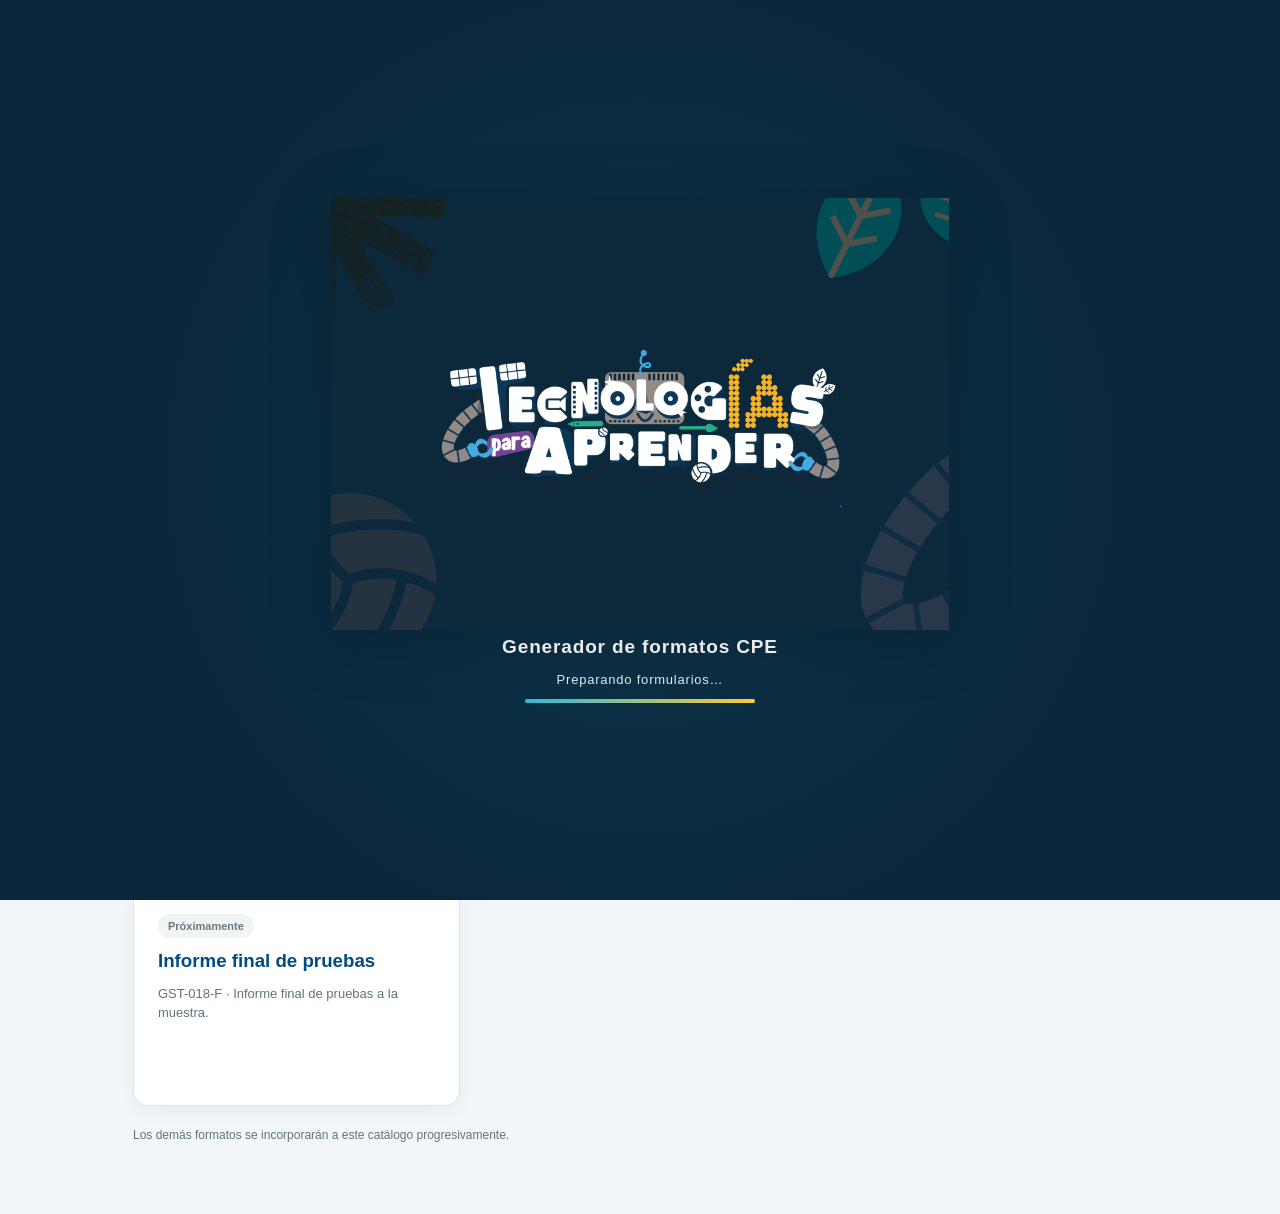
<file: index.html>
<!doctype html>
<html lang="es">
<head>
  <meta charset="utf-8">
  <meta name="viewport" content="width=device-width,initial-scale=1">
  <title>CPE | Generador de formatos</title>
  <link rel="stylesheet" href="css/styles.css">
</head>
<body>
  <div id="splash" role="status" aria-live="polite" aria-label="Cargando generador de formatos">
    <div class="splash-inner">
      <img class="splash-art" src="assets/tecnologias-para-aprender.png" alt="Tecnologías para Aprender">
      <div class="splash-name">Generador de formatos CPE</div>
      <div class="splash-loading">Preparando formularios…</div>
      <div class="splash-track" aria-hidden="true"><span class="splash-progress"></span></div>
    </div>
  </div>
  <div class="bar">
    <div class="brand">
      <img src="assets/logo-cpe.png" alt="Computadores para Educar">
      <span class="brand-divider"></span>
      <div>
        <span class="brand-eyebrow">HERRAMIENTAS DIGITALES</span>
        <h1>Generador de formatos</h1>
        <small>Formularios institucionales · PDF</small>
      </div>
    </div>
  </div>
  <main class="wrap">
    <div id="homeView">
      <section class="home-hero">
        <div class="hero-copy">
          <span class="home-eyebrow">TECNOLOGÍAS PARA APRENDER</span>
          <h2>Formatos listos para diligenciar</h2>
          <p>Selecciona tu formato, complétalo y guarda el PDF directamente en tu equipo.
          Sin cuentas, sin trámites adicionales.</p>
        </div>
        <div class="hero-art" aria-hidden="true"><img src="assets/tecnologias-para-aprender.png" alt=""></div>
      </section>
      <aside class="save-warning" role="note">
        <span class="save-warning-icon" aria-hidden="true">ⓘ</span>
        <div>
          <strong>Importante: conserva tu PDF</strong>
          <p>Este sistema no almacena información ni conserva un historial de formularios. Una vez generado el PDF, asegúrate de descargarlo y guardarlo en un lugar seguro.
          <strong>Si pierdes el archivo, no podrás recuperarlo desde esta aplicación.</strong></p>
        </div>
      </aside>
      <h2 style="font-size:18px;margin:0 0 16px">Formatos disponibles</h2>
      <div class="format-grid">
        <article class="format-tile">
          <span class="pill">Disponible</span>
          <h3>Check List Transporte</h3>
          <p>SA-014-F · Versión 7<br>Inspección de vehículos para cargue y descargue.</p>
          <button type="button" id="openChecklist" class="btn">Diligenciar formato →</button>
        </article>
        <article class="format-tile">
          <span class="pill">Disponible</span>
          <h3>Acta y registro de asistencia</h3>
          <p>SIG-003-F · Versión 8<br>Registro de participantes, firmas y compromisos.</p>
          <a class="btn" href="formularios/sig-003.html" style="margin-top:auto;align-self:flex-start;display:inline-block;text-decoration:none">Diligenciar formato →</a>
        </article>
        <article class="format-tile">
          <span class="pill soon">Próximamente</span>
          <h3>Recepción de muestras</h3>
          <p>GST-013-F · Acta de recepción de muestras.</p>
        </article>
        <article class="format-tile">
          <span class="pill soon">Próximamente</span>
          <h3>Informe final de pruebas</h3>
          <p>GST-018-F · Informe final de pruebas a la muestra.</p>
        </article>
      </div>
      <p class="info" style="margin-top:22px">Los demás formatos se incorporarán a este catálogo progresivamente.</p>
    </div>
    <div id="formMount"></div>
  </main>
  <div id="printSurface" aria-hidden="true"></div>
  <script type="module" src="js/app.js"></script>
</body>
</html>
</file>
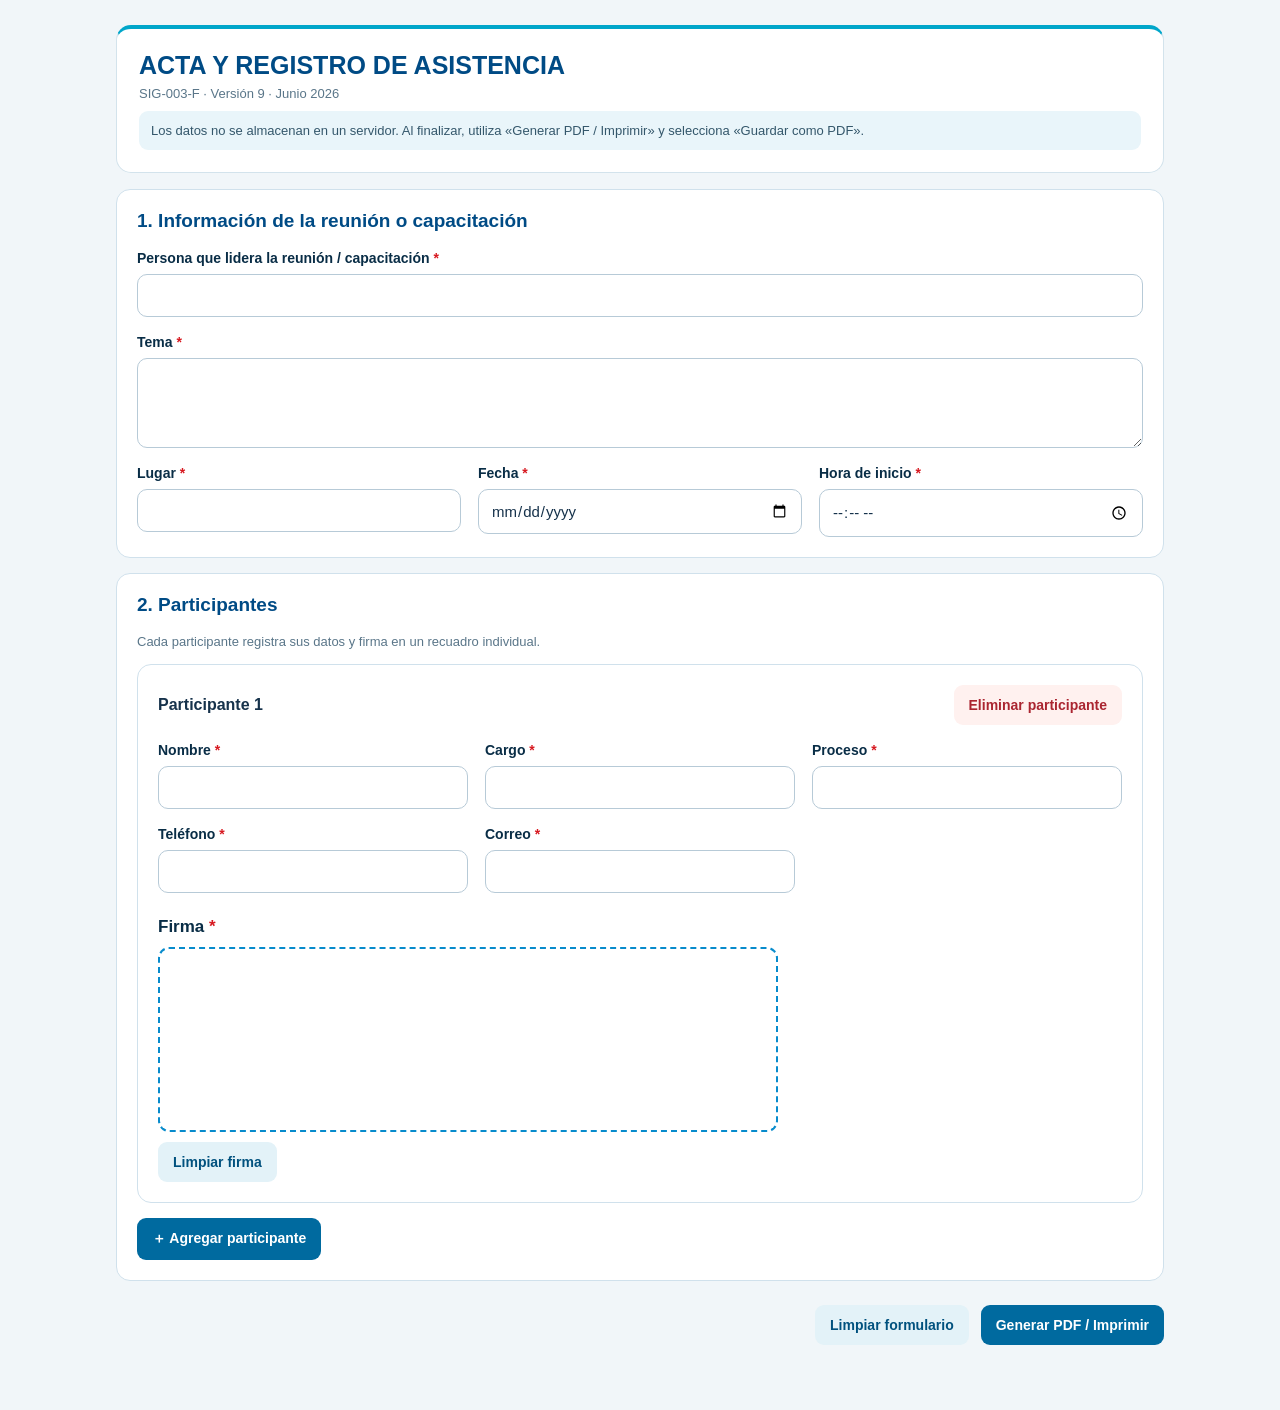
<file: formularios/sig-003.html>
<!doctype html><html lang="es"><head><meta charset="utf-8"><meta name="viewport" content="width=device-width, initial-scale=1"><title>SIG-003-F | Acta y registro de asistencia</title>
<style>
:root{font-family:Arial,Helvetica,sans-serif;color:#16324b;background:#f1f6f9}*{box-sizing:border-box}body{margin:0}main{max-width:1080px;margin:25px auto;padding:0 16px 40px}.hero{background:#fff;border:1px solid #d3e3ec;border-top:4px solid #00a6ca;border-radius:15px;padding:22px;margin-bottom:16px}h1{font-size:25px;margin:0 0 6px;color:#004b85}h2{font-size:19px;color:#004b85;margin:0 0 18px}h3{font-size:16px;margin:0}.muted{color:#5a7689;font-size:13px}.section,.person{background:white;border:1px solid #d0e1ec;border-radius:14px;padding:20px;margin:15px 0}.grid{display:grid;grid-template-columns:repeat(3,minmax(0,1fr));gap:17px}label{display:block;font-size:14px;font-weight:700;color:#092d46}label input,label textarea{display:block;margin-top:8px}label span.star,.star{color:#d71920}input,textarea{border:1px solid #b7cad7;border-radius:10px;padding:12px;font:400 15px Arial;width:100%;color:#16324b;background:#fff}textarea{min-height:90px;resize:vertical}.span3{grid-column:1/-1}.person-title{display:flex;align-items:center;justify-content:space-between;gap:12px;margin-bottom:17px}.person .signature-title{font-weight:bold;font-size:17px;display:block;margin-top:24px;margin-bottom:10px}.signpad{border:2px dashed #078bcc;border-radius:11px;background:#fff;display:block;width:min(100%,620px);height:185px;touch-action:none;cursor:crosshair}.tools{display:flex;gap:8px;align-items:center;flex-wrap:wrap;margin-top:10px}button{font:700 14px Arial;cursor:pointer;border:0;border-radius:9px;padding:12px 15px;background:#006a9f;color:white}button.secondary{background:#e3f2f8;color:#00517e}button.danger{background:#fff1ef;color:#aa2530}.actions{display:flex;gap:12px;justify-content:flex-end;flex-wrap:wrap;margin-top:24px}.note{font-size:13px;padding:12px;background:#e9f5fa;border-radius:9px;margin-top:10px;color:#34576b}.list-row{display:flex;gap:8px;margin-bottom:9px}.list-row input{flex:1}.list-row textarea{flex:1;min-height:75px}#printRoot{display:none}.visually-hidden{position:absolute;left:-9999px}
@media(max-width:720px){.grid{grid-template-columns:1fr}.span3{grid-column:1}.section,.person{padding:15px}.person-title{align-items:flex-start}}@page{size:landscape;margin:10mm}@media print{main{display:none!important}html,body{padding:0!important;margin:0!important;background:#fff!important;color:#111!important}#printRoot{display:block!important}.print-page{width:100%;break-after:page;page-break-after:always;font-family:Arial,sans-serif;font-size:10px}.print-page:last-child{break-after:auto;page-break-after:auto}.print-header{display:grid;grid-template-columns:22% 55% 23%;position:relative;min-height:70px;align-items:center;border:1px solid #444;isolation:isolate}.print-header .header-art{position:absolute;inset:0;width:100%;height:100%;object-fit:fill;z-index:-1}.print-header .brand{visibility:hidden}.print-header .brand{font-size:12px;font-weight:700;color:#005080;padding:9px}.print-header .title{font-weight:700;text-align:center;font-size:15px;color:#073e70;padding:6px}.print-header .meta{border-left:1px solid #444;font-size:9px;line-height:1.7;padding:5px;background:rgba(255,255,255,.78)}.print-section{font-weight:700;background:#ddd;border:1px solid #555;padding:5px;margin-top:12px;print-color-adjust:exact}.print-info{width:100%;border-collapse:collapse}.print-info td{border:1px solid #555;padding:7px}.print-table{width:100%;border-collapse:collapse;table-layout:fixed}.print-table th,.print-table td{border:1px solid #555;padding:4px;overflow-wrap:anywhere;vertical-align:middle}.print-table th{background:#eee;print-color-adjust:exact}.print-table td{height:27px}.print-sig{max-width:100%;max-height:29px;object-fit:contain;display:block;margin:auto}.foot{font-size:8px;color:#555;margin-top:9px}.topic{min-height:42px}} 

/* Formato oficial SIG-003-F: 16 firmas + 5 compromisos en página 1 */
@media print {
 @page {size:landscape; margin:8mm}
 .print-page {font-size:8px;break-after:page;page-break-after:always}
 .print-header{height:59px;min-height:59px;grid-template-columns:21% 58% 21%;overflow:hidden}
 .print-header .title{font-size:13px}
 .print-header .meta{padding:0!important;background:white!important;border:0!important;height:100%}
 .print-meta-grid{width:100%;height:100%;border-collapse:collapse;table-layout:fixed;text-align:center;font-size:8px}
 .print-meta-grid td{border:1px solid #444;padding:2px;vertical-align:middle;line-height:1.15}
 .print-section{padding:3px 5px;margin-top:5px;font-size:8px;break-after:avoid}
 .print-info td{padding:3px 5px;font-size:8px;line-height:1.1}
 .print-table th,.print-table td{padding:1px 3px;font-size:7.5px;line-height:1.05;vertical-align:middle}
 .print-table th{height:17px}
 .print-table.assistance td{height:25px;max-height:25px;overflow:hidden}
 .print-table.commitments td{height:23px;max-height:23px;overflow:hidden}
 .print-sig{max-height:20px;width:auto;max-width:100%;object-fit:contain}
 .print-table.topics td{height:auto;min-height:35px}
 .print-page{overflow:hidden}
}
@media print{
  .print-page{height:194mm;page-break-inside:avoid;break-inside:avoid}
  .print-header{margin-bottom:0}
  .print-info td{height:8mm}
  .print-table.assistance td{height:7.3mm;max-height:7.3mm}
  .print-table.assistance th{height:6mm}
  .print-sig{max-height:6mm}
}
</style></head><body>
<main><div class="hero"><h1>ACTA Y REGISTRO DE ASISTENCIA</h1><div class="muted">SIG-003-F · Versión 9 · Junio 2026</div><div class="note">Los datos no se almacenan en un servidor. Al finalizar, utiliza «Generar PDF / Imprimir» y selecciona «Guardar como PDF».</div></div>
<form id="attendance" autocomplete="on"><section class="section"><h2>1. Información de la reunión o capacitación</h2><div class="grid">
<label class="span3">Persona que lidera la reunión / capacitación <span class="star">*</span><input name="lider" required></label>
<label class="span3">Tema <span class="star">*</span><textarea name="tema" required></textarea></label>
<label>Lugar <span class="star">*</span><input name="lugar" required></label><label>Fecha <span class="star">*</span><input name="fecha" type="date" required></label><label>Hora de inicio <span class="star">*</span><input name="hora" type="time" required></label>
</div></section><section class="section"><h2>2. Participantes</h2><p class="muted">Cada participante registra sus datos y firma en un recuadro individual.</p><div id="personas"></div><button type="button" id="addPerson">＋ Agregar participante</button></section>
<div class="actions"><button type="button" class="secondary" id="resetForm">Limpiar formulario</button><button type="submit">Generar PDF / Imprimir</button></div></form></main><div id="printRoot"></div>
<script>
(()=>{'use strict';const form=document.getElementById('attendance');const people=document.getElementById('personas');let count=0;const esc=s=>String(s??'').replace(/[&<>"']/g,c=>({'&':'&amp;','<':'&lt;','>':'&gt;','"':'&quot;',"'":'&#39;'}[c]));
function signature(canvas){const ctx=canvas.getContext('2d');function fit(){const old=canvas.toDataURL();const ratio=devicePixelRatio||1;canvas.width=Math.max(1,Math.round(canvas.clientWidth*ratio));canvas.height=Math.round(canvas.clientHeight*ratio);ctx.setTransform(ratio,0,0,ratio,0,0);ctx.lineWidth=2.4;ctx.strokeStyle='#122c42';ctx.lineJoin='round';ctx.lineCap='round';if(old&&canvas.dataset.drawn==='yes'){let image=new Image();image.onload=()=>ctx.drawImage(image,0,0,canvas.clientWidth,canvas.clientHeight);image.src=old}}fit();let drawing=false;function point(e){const r=canvas.getBoundingClientRect();return{x:e.clientX-r.left,y:e.clientY-r.top}}canvas.addEventListener('pointerdown',e=>{drawing=true;canvas.setPointerCapture(e.pointerId);const p=point(e);ctx.beginPath();ctx.moveTo(p.x,p.y);ctx.lineTo(p.x+.1,p.y+.1);ctx.stroke();canvas.dataset.drawn='yes'});canvas.addEventListener('pointermove',e=>{if(!drawing)return;let p=point(e);ctx.lineTo(p.x,p.y);ctx.stroke()});const done=()=>drawing=false;canvas.addEventListener('pointerup',done);canvas.addEventListener('pointercancel',done);canvas.closest('.person').querySelector('.clearSig').onclick=()=>{ctx.clearRect(0,0,canvas.width,canvas.height);canvas.dataset.drawn='no'};return{data:()=>canvas.dataset.drawn==='yes'?canvas.toDataURL('image/png'):null,clear:()=>{ctx.clearRect(0,0,canvas.width,canvas.height);canvas.dataset.drawn='no'}}}
function addPerson(){count++;const item=document.createElement('article');item.className='person';item.innerHTML=`<div class="person-title"><h3>Participante <span class="number"></span></h3><button type="button" class="danger removePerson">Eliminar participante</button></div><div class="grid"><label>Nombre <span class="star">*</span><input name="nombre" required></label><label>Cargo <span class="star">*</span><input name="cargo" required></label><label>Proceso <span class="star">*</span><input name="proceso" required></label><label>Teléfono <span class="star">*</span><input name="telefono" type="tel" required></label><label>Correo <span class="star">*</span><input name="correo" type="email" required></label></div><label class="signature-title">Firma <span class="star">*</span></label><canvas class="signpad" aria-label="Firma del participante"></canvas><div class="tools"><button type="button" class="secondary clearSig">Limpiar firma</button></div>`;people.append(item);item._sig=signature(item.querySelector('canvas'));item.querySelector('.removePerson').onclick=()=>{if(people.children.length===1){alert('Debe existir al menos un participante.');return}item.remove();renumber()};renumber()}function renumber(){[...people.children].forEach((p,i)=>p.querySelector('.number').textContent=i+1)}
document.getElementById('addPerson').onclick=addPerson;
document.getElementById('resetForm').onclick=()=>{if(!confirm('¿Limpiar toda la información y las firmas?'))return;form.reset();people.replaceChildren();addPerson()};
addPerson();
const value=n=>form.elements.namedItem(n)?.value||'';const clean=(t)=>t.trim();function header(p,total){return `<div class="print-header"><img class="header-art" src="../assets/encabezado-cpe.png" alt="Encabezado institucional Computadores para Educar"><div class="brand"></div><div class="title">ACTA Y REGISTRO DE ASISTENCIA</div><div class="meta"><table class="print-meta-grid"><tr><td><b>Código</b><div>SIG-003-F</div></td><td><b>Versión</b><div>9</div></td></tr><tr><td><b>Fecha:</b><div>Junio 2026</div></td><td><b>Página ${p} de ${total}</b></td></tr></table></div></div>`}
function makePrint(){
 const participants=[...people.children].map((p,i)=>({num:i+1,...Object.fromEntries(['nombre','cargo','proceso','telefono','correo'].map(n=>[n,p.querySelector(`[name="${n}"]`).value])),sig:p._sig.data()}));
 // V9: dos hojas institucionales de 16 participantes cada una.
 // Si hay más de 32 personas se generan las hojas adicionales necesarias.
 const pageCount=Math.max(2,Math.ceil(participants.length/16));
 const pages=[];
 for(let pageIndex=0;pageIndex<pageCount;pageIndex++){
   const part=participants.slice(pageIndex*16,(pageIndex+1)*16);
   const info=`<table class="print-info"><tr><td colspan="3"><b>PERSONA QUE LIDERA LA REUNIÓN / CAPACITACIÓN:</b> ${esc(value('lider'))}</td></tr><tr><td colspan="2"><b>TEMA:</b> ${esc(value('tema'))}</td><td><b>LUGAR:</b> ${esc(value('lugar'))}</td></tr><tr><td colspan="2"></td><td><b>FECHA:</b> ${esc(value('fecha'))}</td></tr><tr><td colspan="2"></td><td><b>HORA DE INICIO:</b> ${esc(value('hora'))}</td></tr></table>`;
   const rows=part.map(p=>`<tr><td>${p.num-pageIndex*16}</td><td>${esc(p.nombre)}</td><td>${esc(p.cargo)}</td><td>${esc(p.proceso)}</td><td>${esc(p.telefono)}</td><td>${esc(p.correo)}</td><td>${p.sig?`<img class="print-sig" src="${p.sig}" alt="Firma">`:''}</td></tr>`).join('');
   const blanks=Array.from({length:16-part.length},(_,j)=>`<tr><td>${part.length+j+1}</td><td></td><td></td><td></td><td></td><td></td><td></td></tr>`).join('');
   pages.push(`${info}<table class="print-table assistance"><colgroup><col style="width:5%"><col style="width:20%"><col style="width:15%"><col style="width:14%"><col style="width:13%"><col style="width:20%"><col style="width:13%"></colgroup><tr><th>ÍTEM</th><th>NOMBRES Y APELLIDOS</th><th>CARGO</th><th>PROCESO</th><th>CELULAR</th><th>CORREO ELECTRÓNICO</th><th>FIRMA</th></tr>${rows}${blanks}</table>`);
 }
 document.getElementById('printRoot').innerHTML=pages.map((body,i)=>`<div class="print-page">${header(i+1,pages.length)}${body}</div>`).join('');
}

form.addEventListener('submit',e=>{e.preventDefault();if(!form.reportValidity())return;const missing=[...people.children].find(p=>!p._sig.data());if(missing){missing.scrollIntoView({behavior:'smooth',block:'center'});alert('Cada participante debe registrar su firma.');return}makePrint();const imgs=[...document.querySelectorAll('#printRoot img')];Promise.all(imgs.map(im=>im.complete?Promise.resolve():new Promise(r=>{im.onload=r;im.onerror=r}))).then(()=>window.print())});})();
</script></body></html>
</file>
<file: css/styles.css>
:root{font-family:Arial,Helvetica,sans-serif;color:#223043;background:#edf2f5}*{box-sizing:border-box}body{margin:0}.bar{background:#0e514c;color:white;padding:20px max(20px,calc((100% - 1050px)/2));display:flex;align-items:center;justify-content:space-between;gap:12px;flex-wrap:wrap}.bar small{color:#cde1df}.bar h1{font-size:22px;margin:5px 0}.wrap{max-width:1050px;margin:25px auto;padding:0 18px 35px}.notice{background:#f1faf7;border:1px solid #b4d9ce;border-radius:12px;padding:13px 16px;margin-bottom:18px;line-height:1.45}.card{background:white;border-radius:14px;border:1px solid #d9e3e8;padding:22px;margin-bottom:16px;box-shadow:0 3px 12px #102a3410}.card h2{font-size:17px;color:#0e514c;margin:0 0 14px}.grid{display:grid;grid-template-columns:repeat(3,minmax(0,1fr));gap:13px}.field{display:flex;flex-direction:column;gap:5px;font-size:13px;font-weight:600}.field input,.field select,.field textarea{padding:11px;border:1px solid #b9c9d1;border-radius:8px;background:white;font:inherit;font-weight:400;width:100%}.field textarea{min-height:80px}.full{grid-column:1/-1}.checks{display:grid;grid-template-columns:1fr 1fr;gap:8px 20px}.check{display:flex;align-items:flex-start;gap:9px;padding:7px 0;font-size:13px;line-height:1.4}.check input{margin-top:2px;flex-shrink:0}.minor{margin:14px 0 8px;color:#365e59;font-size:14px}.actions{display:flex;gap:10px;justify-content:flex-end;flex-wrap:wrap}.btn{border:0;border-radius:9px;background:#0e635b;color:white;padding:13px 19px;font-weight:700;cursor:pointer}.secondary{background:#e2ebe9;color:#124e48}.info{color:#62747e;font-size:12px}.conditional{border-left:3px solid #60a89d;padding-left:14px;margin-top:16px}#preview{display:none}.paper{font-family:Arial,sans-serif;background:white;color:#111;font-size:11px}.paper header{display:flex;align-items:center;justify-content:space-between;border:1px solid #444;padding:8px 12px;margin-bottom:15px}.paper h1{font-size:15px;text-align:center}.paper h2{font-size:12px;background:#e4ebeb;border:1px solid #333;padding:6px;margin:12px 0 7px;text-transform:uppercase}.paper table{width:100%;border-collapse:collapse;table-layout:fixed}.paper td,.paper th{border:1px solid #666;padding:5px 7px;vertical-align:top;overflow-wrap:anywhere}.paper td label{font-weight:700}.paper .block{margin:6px 0}.paper .two{display:grid;grid-template-columns:1fr 1fr;gap:8px}.paper .sign{min-height:58px;border:1px solid #777;padding:8px}.paper .pagehead{font-size:10px}.paper .muted{color:#333}.paper .page-break{break-before:page}.paper .foot{font-size:9px;margin-top:12px}.paper .long{white-space:pre-wrap}#printSurface{display:none}@media(max-width:720px){.grid{grid-template-columns:1fr}.checks{grid-template-columns:1fr}.wrap{margin-top:14px}.bar{padding:16px}}
@media print{@page{size:A4;margin:13mm}body{background:white!important}.bar,.wrap{display:none!important}#printSurface{display:block!important}.paper{font-size:10px}.paper h2{break-after:avoid}.paper tr{break-inside:avoid}.paper .sign{break-inside:avoid}.paper .page-break{page-break-before:always}.paper header{margin:0 0 10px}}

.home-hero{background:linear-gradient(125deg,#0e514c,#167f70);color:white;padding:34px;border-radius:18px;margin-bottom:22px}.home-hero h2{font-size:27px;margin:10px 0}.home-hero p{max-width:660px;line-height:1.6;color:#e3f5f0;margin-bottom:0}.home-eyebrow{letter-spacing:.12em;font-weight:700;font-size:11px;color:#adede0}.format-grid{display:grid;grid-template-columns:repeat(3,minmax(0,1fr));gap:16px}.format-tile{background:#fff;border:1px solid #d9e3e8;border-radius:15px;padding:24px;display:flex;flex-direction:column;gap:12px;min-height:220px}.format-tile h3{margin:0;color:#133c37}.format-tile p{margin:0;line-height:1.5;color:#60737d;font-size:13px}.format-tile .btn{margin-top:auto;align-self:flex-start}.pill{font-size:11px;font-weight:700;border-radius:20px;background:#e7f6ef;color:#145d4d;padding:6px 10px;align-self:flex-start}.pill.soon{background:#f1f3f5;color:#6d7780}.form-top{display:flex;justify-content:space-between;gap:16px;align-items:center;margin-bottom:17px}.form-top h2{margin:0}.navbtn{background:transparent;border:1px solid #8caaa3;border-radius:9px;padding:10px 14px;color:#0e514c;font-weight:700;cursor:pointer}#homeView[hidden],#formView[hidden]{display:none!important}@media(max-width:760px){.format-grid{grid-template-columns:1fr}.home-hero{padding:24px}}@media print{#homeView,.form-top{display:none!important}#formView{display:block!important}}

/* Identidad visual de CPE · V3 */
:root{color:#16324b;background:#f1f6f9}
body{background:#f1f6f9}
.bar{background:#fff;color:#003d76;border-bottom:4px solid #00a6ca;padding-top:14px;padding-bottom:14px;box-shadow:0 4px 16px #062f5110}
.bar .brand{display:flex;align-items:center;gap:22px}
.bar .brand img{display:block;width:206px;max-width:34vw;height:auto;object-fit:contain}
.brand-divider{height:49px;border-left:1px solid #cedee8}
.bar h1{font-size:21px;color:#063b72;margin:3px 0}
.bar small{color:#52718b}
.brand-eyebrow{font-weight:800;font-size:10px;letter-spacing:.15em;color:#007da9}
.privacy-label{color:#346780;background:#eaf5f8;border:1px solid #d5edf5;padding:8px 12px;border-radius:24px;font-size:12px;font-weight:700}
.home-hero{background:#0d293d;display:grid;grid-template-columns:1.12fr 1fr;align-items:center;gap:8px;min-height:300px;overflow:hidden;padding:28px 28px 28px 38px;box-shadow:0 12px 26px #052a3b19}
.home-hero h2{font-size:clamp(25px,3vw,37px);line-height:1.1;max-width:510px;margin:12px 0 16px;color:#fff}
.home-hero p{color:#dcecf2;font-size:15px;max-width:470px}
.home-eyebrow{color:#ffcd35}
.hero-art{height:268px;min-width:0;display:flex;align-items:center;justify-content:center}
.hero-art img{width:100%;max-height:100%;object-fit:contain}
.format-tile{border:1px solid #d8e7ef;box-shadow:0 5px 18px #0839550d;border-top:4px solid #00a6ca}
.format-tile h3,.card h2{color:#004b85}
.card{border-color:#d5e4ec}
.pill{background:#e6f6f4;color:#087567}
.btn{background:#006a9f;color:#fff}
.btn:hover{background:#004e7a}
.btn.secondary{background:#e3f2f8;color:#00517e}
.navbtn{border-color:#a4c6d9;color:#005b8c}
.notice{background:#e8f5fa;border-color:#b8e1ed;color:#174b67}
.conditional{border-left-color:#11a7bd}
.field input:focus,.field select:focus,.field textarea:focus{outline:2px solid #33aac8;outline-offset:1px}
@media(max-width:760px){.bar .brand img{width:154px}.bar .brand{gap:12px}.brand-divider{height:38px}.bar h1{font-size:17px}.home-hero{grid-template-columns:1fr;padding:26px}.hero-art{height:180px}.privacy-label{font-size:11px}}
@media(max-width:480px){.bar .brand img{width:120px}.bar h1{font-size:15px}.brand-eyebrow{font-size:8px}}
@media print{.bar,.hero-art{display:none!important}}

/* Pantalla breve de bienvenida. Solo presentación: no bloquea la carga del formulario. */
#splash{position:fixed;inset:0;z-index:9999;background:#0b273b;display:flex;align-items:center;justify-content:center;color:#fff;transition:opacity .3s ease,visibility .3s ease;overflow:hidden}
#splash::before{content:"";position:absolute;inset:0;background:radial-gradient(circle at 50% 52%,rgba(13,89,112,.28),transparent 62%)}
#splash.splash-hide{opacity:0;visibility:hidden;pointer-events:none}
.splash-inner{position:relative;display:flex;align-items:center;flex-direction:column;text-align:center;padding:24px;width:min(850px,94vw)}
.splash-art{width:min(690px,88vw);max-height:48vh;object-fit:contain;filter:drop-shadow(0 10px 30px rgba(0,0,0,.18))}
.splash-name{font-size:clamp(14px,2.3vw,19px);font-weight:700;letter-spacing:.045em;margin:6px 0 14px}
.splash-loading{font-size:13px;letter-spacing:.06em;color:#dbf0f7;margin-bottom:12px}
.splash-track{width:min(230px,60vw);height:4px;border-radius:20px;background:rgba(255,255,255,.19);overflow:hidden}
.splash-progress{display:block;height:100%;width:100%;background:linear-gradient(90deg,#33b7dc,#ffcb31);transform:scaleX(0);transform-origin:left;animation:splashFill 1.1s ease-out forwards}
@keyframes splashFill{to{transform:scaleX(1)}}
@media (prefers-reduced-motion:reduce){#splash{transition:none}.splash-progress{animation:none;transform:scaleX(1)}}
@media print{#splash{display:none!important}}
/* Aviso sobre conservación de documentos, sin sobrecargar la interfaz */
.save-warning{display:flex;align-items:flex-start;gap:12px;padding:17px 20px;background:#fff;border:1px solid #cbdfe9;border-left:4px solid #008cb4;border-radius:12px;margin:0 0 24px;color:#173e5d;box-shadow:0 3px 12px #082d4a08}
.save-warning-icon{font-size:23px;line-height:1;color:#007da9;flex-shrink:0}
.save-warning strong{font-size:14px}
.save-warning p{font-size:13px;line-height:1.55;margin:6px 0 0;color:#36576d}
.save-warning p strong{font-size:13px;color:#173e5d}
.pdf-reminder{border-radius:9px;background:#eaf5fa;border:1px solid #bfdfe9;color:#174b67;font-size:13px;line-height:1.5;padding:12px 15px;margin:8px 0 12px}
@media print{.save-warning,.pdf-reminder{display:none!important}}

/* Encabezado institucional único en cada hoja impresa (2 x 2) */
.cpe-pdf-head{display:grid;grid-template-columns:27% 43% 30%;align-items:center;gap:0;border-bottom:3px solid #05a5c8;min-height:88px;margin-bottom:10px}
.cpe-pdf-head>img{width:95%;height:auto;max-height:66px;object-fit:contain}
.cpe-pdf-head>strong{text-align:center;color:#006a9f;font-size:12px}
.cpe-meta{width:100%;border-collapse:collapse;table-layout:fixed;font:700 10px Arial,sans-serif;text-align:center;color:#111}
.cpe-meta td{border:1px solid #111;padding:3px!important;height:32px;vertical-align:middle}
.pdf-measure{position:absolute;visibility:hidden;pointer-events:none;width:740px;left:-10000px;top:0}
.cpe-print-page{background:white;width:100%;break-after:page;page-break-after:always;min-height:0}
.cpe-print-page:last-child{break-after:auto;page-break-after:auto}
.cpe-page-body{font-size:10px}
@media print{@page{size:A4;margin:12mm} .cpe-print-page{display:block;width:100%} .cpe-pdf-head{break-inside:avoid} .cpe-page-body h2{font-size:11px} .cpe-page-body table{width:100%} .cpe-page-body tr{break-inside:avoid}}

/* SA-014: impresión sobre las páginas oficiales del Word (tamaño carta). */
.sa014-page{position:relative;width:215.9mm;height:279.4mm;overflow:hidden;break-after:page;page-break-after:always;background:white}
.sa014-page:last-child{break-after:auto;page-break-after:auto}
.sa014-page>img{position:absolute;inset:0;width:100%;height:100%;display:block}
.sa014-value{position:absolute;z-index:2;font:normal 11px Arial,Helvetica,sans-serif;color:#111;line-height:1.1;white-space:pre-wrap;overflow-wrap:anywhere}
.sa014-mark{font-weight:bold;font-size:15px!important;line-height:1}
@media print{@page{size:letter;margin:0}html,body{margin:0!important;padding:0!important}#printSurface{display:block!important;margin:0!important;padding:0!important}.sa014-page{margin:0!important;break-after:page;page-break-after:always}.sa014-page:last-child{break-after:auto;page-break-after:auto}}

/* Diseño uniforme para todas las firmas */

.signature-canvas,
.capture-entry canvas {
  display: block;
  width: 100%;
  max-width: 380px;
  height: 120px;
  box-sizing: border-box;
  border: 2px dashed #82b4d3;
  border-radius: 10px;
  background: #ffffff;
  margin: 12px 0;
  cursor: crosshair;
  touch-action: none;
  user-select: none;
  -webkit-user-select: none;
}

.capture-signing-area {
  user-select: none;
  -webkit-user-select: none;
}


/* Formato institucional del PDF dinámico */

.doc-page {
  width: 190mm;
  height: 273mm;
  margin: 0 auto;
  background: white;
  color: #111;
  font: 10px Arial, sans-serif;
  display: flex;
  flex-direction: column;
  break-after: page;
  page-break-after: always;
}

.doc-page:last-child {
  break-after: auto;
  page-break-after: auto;
}

.doc-head {
  display: grid;
  grid-template-columns: 27% 43% 30%;
  align-items: center;
  border-bottom: 2px solid #009cbd;
  min-height: 86px;
  margin-bottom: 10px;
}

.doc-logo {
  display: block;
  width: 95%;
  max-height: 65px;
  object-fit: contain;
}

.doc-head > strong {
  text-align: center;
  font-size: 12px;
  color: #003d76;
}

.doc-meta,
.doc-table {
  width: 100%;
  border-collapse: collapse;
  table-layout: fixed;
}

.doc-meta td,
.doc-table td,
.doc-table th {
  border: 1px solid #444;
  padding: 5px;
  vertical-align: middle;
  overflow-wrap: anywhere;
}

.doc-page-body {
  flex: 1;
  min-height: 0;
  overflow: hidden;
}

.doc-section {
  background: #e8f2f6;
  border: 1px solid #444;
  padding: 6px;
  margin: 9px 0 5px;
  font-size: 11px;
  font-weight: bold;
}

.doc-table {
  margin-bottom: 7px;
}

.doc-photo {
  text-align: center;
  margin: 10px 0;
  break-inside: avoid;
}

.doc-photo img {
  display: block;
  max-width: 100%;
  max-height: 210mm;
  width: auto;
  height: auto;
  object-fit: contain;
  margin: 6px auto;
}

.doc-photo-title {
  font-weight: bold;
}

.doc-signer {
  border: 1px solid #777;
  padding: 10px;
  margin: 8px 0;
  break-inside: avoid;
}

.doc-signature {
  display: block;
  max-width: 75mm;
  max-height: 22mm;
  object-fit: contain;
  margin: 8px 0;
}

.doc-signline {
  height: 22mm;
  border-bottom: 1px solid #555;
}

.doc-signer-data {
  margin-top: 6px;
  font-size: 9px;
}

.doc-note {
  font-size: 9px;
  line-height: 1.4;
  margin: 10px 0;
}

@media print {
  @page {
    size: A4;
    margin: 12mm;
  }

  #printSurface {
    display: block !important;
    position: static !important;
    visibility: visible !important;
    width: auto !important;
  }

  .doc-page {
    width: 100%;
    height: 273mm;
    margin: 0;
  }

  .doc-page-body {
    overflow: hidden;
  }
}

.clear-sign {
  margin-top: 8px;
}
/* SA-014-F: distribución institucional dinámica, tamaño carta. */
.doc-page{width:215.9mm;height:279.4mm;padding:10mm 12mm;display:flex;flex-direction:column;box-sizing:border-box;margin:0 auto;color:#111;background:#fff;font:9px Arial,sans-serif;page-break-after:always;break-after:page}
.doc-page:last-child{break-after:auto;page-break-after:auto}
.doc-head{display:grid;grid-template-columns:27% 43% 30%;min-height:28mm;align-items:center;margin-bottom:3mm;border:0;border-bottom:2px solid #00a6c9;position:relative}
.doc-head::before{content:'';position:absolute;left:-12mm;top:-10mm;width:33%;height:28mm;border-top:2px solid #00a6c9;border-right:2px solid #00a6c9;border-radius:0 16mm 0 0;pointer-events:none}
.doc-logo{width:95%;max-width:35mm;max-height:19mm;object-fit:contain;position:relative;z-index:1}
.doc-head>strong{color:#065b95;font-size:10px;text-align:center}
.doc-meta{width:100%;border-collapse:collapse;table-layout:fixed;font-size:8px;text-align:center}
.doc-meta td{border:1px solid #444!important;padding:2px!important;height:10mm;vertical-align:middle}
.doc-page-body{flex:1;min-height:0;overflow:hidden}
.doc-section{border:1px solid #555;background:#d9d9d9;text-align:center;font-weight:700;font-size:9px;padding:2px 3px;margin:3px 0 0;break-after:avoid}
.sa-basics{border:1px solid #666;border-top:0;padding:3mm 4mm 2mm;display:flex;flex-direction:column;gap:2mm}
.sa-basic-row{display:flex;gap:5mm;min-height:5mm}.sa-basic-row>.sa-field{flex:1}
.sa-field{display:flex;align-items:flex-end;gap:4px;min-width:0}.sa-field-name{flex-shrink:0}.sa-field-value{flex:1;min-width:0;border-bottom:1px solid #777;overflow-wrap:anywhere;padding:1px 3px}
.sa-vehicle{display:grid;grid-template-columns:23% 28% 20% 29%;border:1px solid #555;border-top:0;min-height:41mm}
.sa-vehicle-cell{padding:4px 6px;border-right:1px solid #555;min-width:0}.sa-vehicle-cell:last-child{border:0}.sa-vehicle-cell strong{display:block;margin-bottom:3mm}.sa-option{font-size:8px;line-height:1.6}.sa-plate{font-weight:bold;letter-spacing:1px;font-size:14px;margin-top:10mm}
.sa-description{border:1px solid #555;border-top:0;padding:3px 6px;font-size:8px;line-height:1.35}
.sa-checks{border:1px solid #555;border-top:0;padding:3px 6px}.sa-check-row{display:flex;align-items:flex-start;gap:7mm;line-height:1.35;font-size:8.5px;margin:1px 0}.sa-tick{flex:0 0 7mm;text-align:center;font-size:10px}.sa-check-txt{flex:1}
.sa-storage{display:grid;grid-template-columns:42% 58%;border:1px solid #555;border-top:0}.sa-storage>.sa-checks{border:0;border-right:1px solid #555}.sa-storage-right{padding:4px 7px;font-size:8px}.sa-storage-right strong{display:block;margin-bottom:6px;font-size:8px}.sa-storage-right .sa-check-row{gap:2px}
.sa-result{display:flex;align-items:center;gap:10mm;border:1px solid #555;border-top:0;padding:4mm;font-size:9px}.sa-result .sa-field{flex:1}.sa-observaciones{border:1px solid #555;border-top:0;min-height:25mm;padding:5px;white-space:pre-wrap;overflow-wrap:anywhere}
.sa-legal{border:1px solid #666;border-top:0;font-size:8px;padding:4px 6px;line-height:1.35}
.sa-signers{display:grid;grid-template-columns:1fr 1fr;gap:7mm;margin:4mm 0;break-inside:avoid}
.doc-signer{border:0;padding:0;margin:0;break-inside:avoid}.doc-signer strong{font-size:9px}.doc-sign-slot{height:17mm;display:flex;align-items:end}.doc-signature{max-height:16mm;max-width:75mm;object-fit:contain}.doc-signline{height:0;border-bottom:1px solid #555}.doc-signer-data{margin:2mm 0;font-size:8px}
.sa-photo-row{display:grid;grid-template-columns:1fr 1fr;border:1px solid #555;margin:0;min-height:93mm;break-inside:avoid}.sa-photo-slot{height:93mm;display:flex;align-items:center;justify-content:center;overflow:hidden;position:relative;border-right:1px solid #555}.sa-photo-slot:last-child{border:0}.sa-photo-slot img{display:block;max-width:100%;max-height:100%;object-fit:contain}.sa-photo-placeholder{font-weight:bold;color:#888;font-size:11px;text-align:center;padding:6mm}
@media print{@page{size:letter;margin:0}html,body{margin:0!important;padding:0!important}#printSurface{display:block!important;margin:0!important;padding:0!important}.doc-page{width:215.9mm!important;height:279.4mm!important;margin:0!important;padding:10mm 12mm!important;break-after:page;page-break-after:always}.doc-page:last-child{break-after:auto;page-break-after:auto}}

/* Ajustes puntuales SA-014-F según el Word institucional. */
.doc-section{background:#d9d9d9!important;color:#111!important}
.sa-check-row.sa-check-parent .sa-check-txt,.check.sa-check-parent{ text-decoration:underline;font-weight:600 }
.sa-check-row.sa-check-sub{padding-left:8mm}
.check.sa-check-sub{margin-left:25px}
.sa-other-value{margin:1mm 0 0 3mm;border-bottom:1px solid #888;min-height:4mm;overflow-wrap:anywhere}
.sa-support-slot{height:94mm;display:flex;justify-content:center;align-items:center;border:1px solid #555;break-inside:avoid;overflow:hidden}
.sa-support-slot+.sa-support-slot{border-top:0}
.sa-support-slot img{display:block;max-height:100%;max-width:100%;object-fit:contain}
#vehiculoGaleria .capture-entry,#soporteGaleria .capture-entry{margin-bottom:12px}

/* SA-014-F: titulos grises, subgrupos con sangria y subrayado oficial */
.doc-page .doc-section{background-color:#d9d9d9!important;-webkit-print-color-adjust:exact!important;print-color-adjust:exact!important}
.doc-page .sa-check-parent .sa-check-txt{font-weight:700;text-decoration:underline}
.doc-page .sa-check-sub{padding-left:12mm!important}
.doc-page .sa-check-sub .sa-tick{flex-basis:7mm}

/* Encabezado fijo desde la imagen oficial aportada. */
.doc-page .doc-head {
  display:grid!important;
  grid-template-columns:27% 43% 30%!important;
  position:relative!important;
  min-height:30mm!important;
  margin-bottom:3mm!important;
  border:0!important;
  background:transparent!important;
  isolation:isolate;
}
.doc-page .doc-head::before {content:none!important;display:none!important}
.doc-page .doc-head-art {
  display:block!important;
  position:absolute!important;
  z-index:-1!important;
  top:-10mm!important;
  left:-12mm!important;
  width:215.9mm!important;
  height:38.4mm!important;
  max-width:none!important;
  object-fit:fill!important;
  pointer-events:none;
}
.doc-page .doc-head > strong {
  grid-column:2;
  color:#003d76!important;
  font-size:14pt!important;
  font-weight:700!important;
  text-align:center!important;
  z-index:1;
  white-space:normal;
}
.doc-page .doc-head > .doc-meta {grid-column:3;z-index:1}
@media print {
  .doc-page .doc-head-art {print-color-adjust:exact!important;-webkit-print-color-adjust:exact!important}
}
/* Ajuste de la tabla del encabezado CPE */
.doc-head .doc-meta {
  position: relative;
  top: -23px;
}

/* Título institucional de 14 puntos */
.doc-head > strong {
  font-size: 14pt;
  font-weight: bold;
  text-align: center;
  position: relative;
  top: -10px;
}

/* Ocultar campos condicionales */
#otroTransporteField[hidden],
#otroMaterialField[hidden] {
  display: none !important;
}

/* Orden de campos de descripción del vehículo */
#otroTransporteField,
#otroMaterialField {
  min-width: 0;
}

#otroTransporteField[hidden],
#otroMaterialField[hidden] {
  display: none !important;
}

/* Orden de la descripción del vehículo */
#placaField {
  grid-column: 1;
}

#transporteField {
  grid-column: 1;
}

#otroTransporteField:not([hidden]) {
  grid-column: 2;
}

#materialField {
  grid-column: 1;
}

#otroMaterialField:not([hidden]) {
  grid-column: 2;
}

#combustibleField {
  grid-column: 1;
}


/* SA-014: listas de verificación en una sola columna */

#fisico,
#seguridad {
  display: grid !important;
  grid-template-columns: minmax(0, 1fr) !important;
  gap: 5px !important;
}

/* Cada opción ocupa una fila completa */
#fisico .check,
#seguridad .check {
  grid-column: 1 !important;
  width: 100%;
  margin: 0;
}

/* Títulos de los grupos subrayados */
#fisico .sa-check-parent,
#seguridad .sa-check-parent {
  font-weight: 700;
  text-decoration: underline;
}

/* Opciones dependientes con sangría */
#fisico .sa-check-sub,
#seguridad .sa-check-sub {
  padding-left: 38px !important;
}

/* Evitar imágenes de vista previa vacías o eliminadas */
.capture-entry img[hidden],
.capture-entry img:not([src]),
.capture-entry img[src=""] {
  display: none !important;
}

/* Ocultar etiquetas duplicadas de documentos soporte */
#soporteGaleria > .capture-entry > strong {
  display: none;
}

/* Asteriscos de campos obligatorios */
label:has(input) > .required,
label:has(select) > .required,
label:has(textarea) > .required,
label .required,
label .asterisco,
label .obligatorio {
  display: inline !important;
  margin-left: 4px;
  vertical-align: baseline;
}

/* Mantener el título y el asterisco juntos */
label {
  white-space: normal;
}
/* SA-014: asteriscos en la misma línea del título, no como hijo del flex vertical. */
#form label.field {display:block!important;min-width:0}
#form label.field[hidden] {display:none!important}
#form label.field > .cpe-required,
#form label.field > .sa-star {display:inline!important;margin-left:3px!important;vertical-align:baseline!important}
#form label.field > input,
#form label.field > select,
#form label.field > textarea {display:block!important;width:100%;margin-top:8px}
/* Nombres oficiales dentro de cada tarjeta de soporte */
#soporteGaleria .capture-entry > strong {display:block!important}
/* Botón de dictado colocado inmediatamente bajo observaciones */
#dictarObservaciones {display:inline-flex;align-items:center;justify-content:center;width:auto;max-width:100%;cursor:pointer}
</file>
